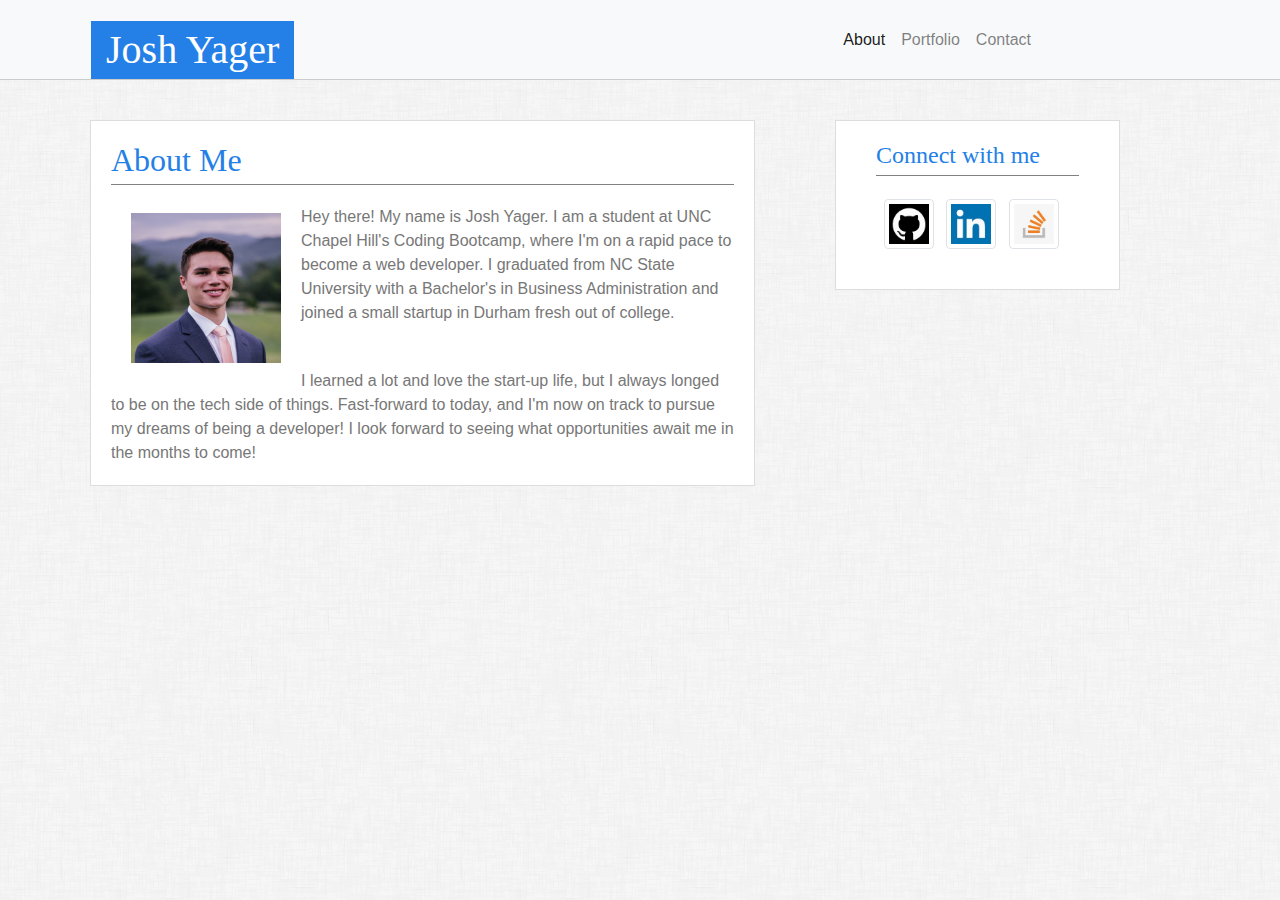
<file: index.html>
<!DOCTYPE html>
<html lang="en-us">

    <head>
        <meta charset="UTF-8">
        <meta name="viewport" content="width=device-width, initial-scale=1, shrink-to-fit=no">

        <!-- Bootstrap CSS -->
        <link rel="stylesheet" href="https://maxcdn.bootstrapcdn.com/bootstrap/4.0.0/css/bootstrap.min.css" integrity="sha384-Gn5384xqQ1aoWXA+058RXPxPg6fy4IWvTNh0E263XmFcJlSAwiGgFAW/dAiS6JXm" crossorigin="anonymous">
        <link rel="stylesheet" type="text/css" href="assets/css/style.css">

        <title>Josh Yager Portfolio</title>

        <script>
            $('#myModal').on('shown.bs.modal', function () {
                $('#myInput').trigger('focus')
            })
        </script>
    </head>

    <body>

       <!-- Navigation -->
       <nav class="navbar navbar-expand-lg navbar-light bg-light">
        <a class="navbar-brand custom" href="#"><h1>Josh Yager</h1></a>
        <button class="navbar-toggler" type="button" data-toggle="collapse" data-target="#navbarSupportedContent" aria-controls="navbarSupportedContent" aria-expanded="false" aria-label="Toggle navigation">
            <span class="navbar-toggler-icon"></span>
        </button>
        
        <div class="collapse navbar-collapse justify-content-between" id="navbarSupportedContent">
            <ul class="navbar-nav ml-auto justify-content-end">
            <li class="nav-item active">
                <a class="nav-link" href="index.html">About<span class="sr-only">(current)</span></a>
            </li>
            <li class="nav-item">
                <a class="nav-link" href="portfolio.html">Portfolio</a>
            </li>
            <li class="nav-item">
                <a class="nav-link" href="contact.html">Contact</a>
            </li>
            </ul>
        </div>
        </nav>
                
        <!-- Body Content -->
        <div class="container">


            <div class="row">


                <div class="maincontent col-md-7 col-sm-12">
                    <h2 class="contentH1">About Me</h2>
                    <img class="profilePhoto" src="./assets/images/profile.jpg" alt="Profile photo of Josh Yager">
                    <p>Hey there! My name is Josh Yager. I am a student at UNC Chapel Hill's Coding Bootcamp, where I'm on a rapid pace to become a web developer. I graduated from NC State University with a Bachelor's in Business Administration and joined a small startup in Durham fresh out of college.</p>
                    <br>
                    <p>I learned a lot and love the start-up life, but I always longed to be on the tech side of things. Fast-forward to today, and I'm now on track to pursue my dreams of being a developer! I look forward to seeing what opportunities await me in the months to come!</p>
                </div>

                <div class="sidebar col-md-3 col-sm-12">
                    <h4 class="contentH1">Connect with me</h4>
                    <a href="https://github.com/jmyager"><img class="socialIcon img-thumbnail" src="./assets/images/github_logo.jpg" alt="github icon"></a>
                    <a href="https://www.linkedin.com/in/jmyager/"><img class="socialIcon img-thumbnail" src="./assets/images/linkedin_logo.jpg" alt="linkedin icon"></a>
                    <a href="https://stackoverflow.com/users/9263289/josh-yager?tab=profile"><img class="socialIcon img-thumbnail" src="./assets/images/stack_overflow_logo.jpg" alt="stack overflow icon"></a>
                </div>


            </div>


        </div>


        <!-- Optional JavaScript -->
        <!-- jQuery first, then Popper.js, then Bootstrap JS -->
        <script src="https://code.jquery.com/jquery-3.2.1.slim.min.js" integrity="sha384-KJ3o2DKtIkvYIK3UENzmM7KCkRr/rE9/Qpg6aAZGJwFDMVNA/GpGFF93hXpG5KkN" crossorigin="anonymous"></script>
        <script src="https://cdnjs.cloudflare.com/ajax/libs/popper.js/1.12.9/umd/popper.min.js" integrity="sha384-ApNbgh9B+Y1QKtv3Rn7W3mgPxhU9K/ScQsAP7hUibX39j7fakFPskvXusvfa0b4Q" crossorigin="anonymous"></script>
        <script src="https://maxcdn.bootstrapcdn.com/bootstrap/4.0.0/js/bootstrap.min.js" integrity="sha384-JZR6Spejh4U02d8jOt6vLEHfe/JQGiRRSQQxSfFWpi1MquVdAyjUar5+76PVCmYl" crossorigin="anonymous"></script>

    </body>

</html>
</file>
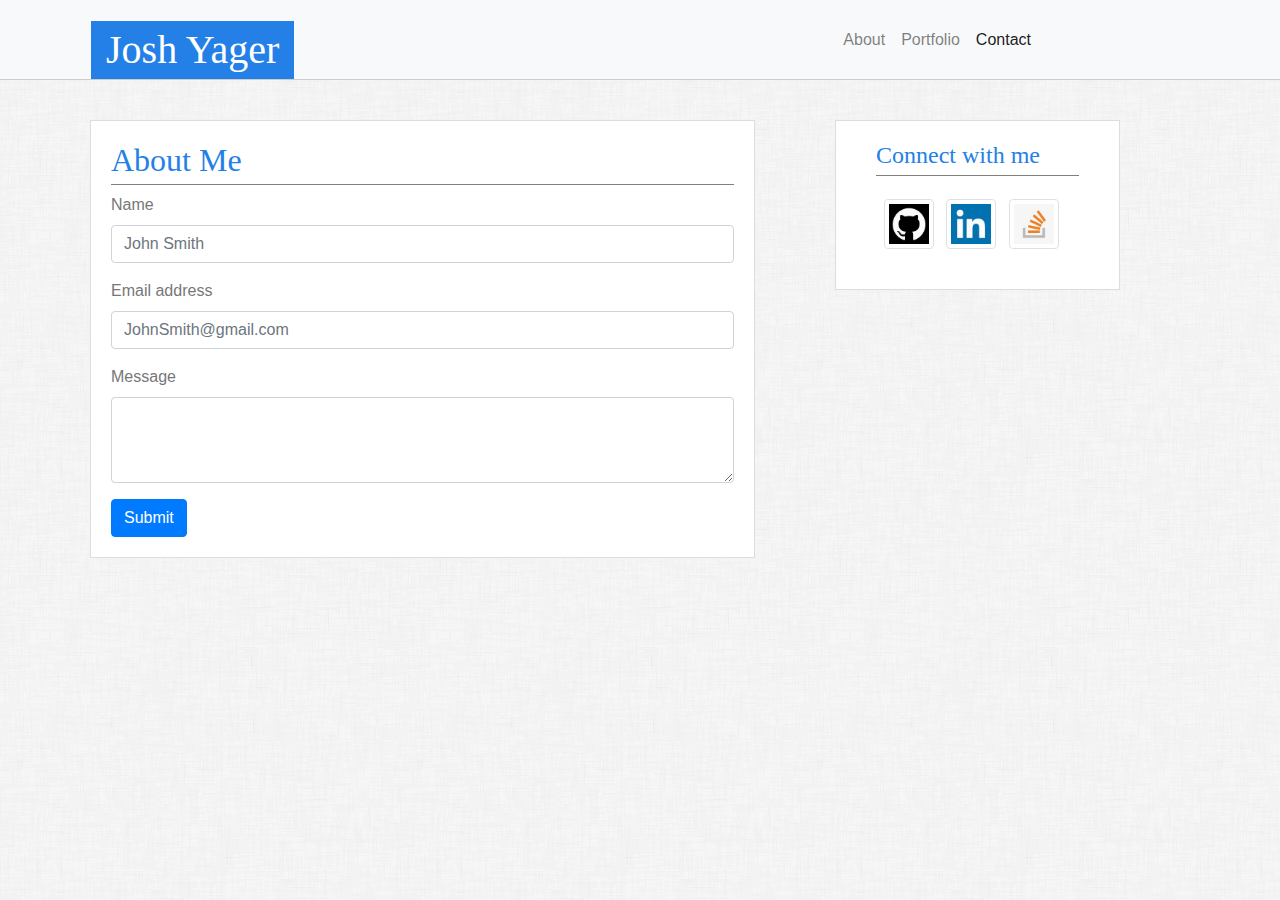
<file: Contact.html>
<!DOCTYPE html>
<html lang="en-us">

    <head>
        <meta charset="UTF-8">
        <meta name="viewport" content="width=device-width, initial-scale=1, shrink-to-fit=no">

        <!-- Bootstrap CSS -->
        <link rel="stylesheet" href="https://maxcdn.bootstrapcdn.com/bootstrap/4.0.0/css/bootstrap.min.css" integrity="sha384-Gn5384xqQ1aoWXA+058RXPxPg6fy4IWvTNh0E263XmFcJlSAwiGgFAW/dAiS6JXm" crossorigin="anonymous">
        <link rel="stylesheet" type="text/css" href="assets/css/style.css">

        <title>Josh Yager Portfolio</title>

        <script>
            $('#myModal').on('shown.bs.modal', function () {
                $('#myInput').trigger('focus')
            })
        </script>
    </head>

    <body>

       <!-- Navigation -->
       <nav class="navbar navbar-expand-lg navbar-light bg-light">
        <a class="navbar-brand custom" href="#"><h1>Josh Yager</h1></a>
        <button class="navbar-toggler" type="button" data-toggle="collapse" data-target="#navbarSupportedContent" aria-controls="navbarSupportedContent" aria-expanded="false" aria-label="Toggle navigation">
            <span class="navbar-toggler-icon"></span>
        </button>
        
        <div class="collapse navbar-collapse justify-content-between" id="navbarSupportedContent">
            <ul class="navbar-nav ml-auto justify-content-end">
            <li class="nav-item">
                <a class="nav-link" href="index.html">About</a>
            </li>
            <li class="nav-item">
                <a class="nav-link" href="portfolio.html">Portfolio</a>
            </li>
            <li class="nav-item active">
                <a class="nav-link" href="contact.html">Contact<span class="sr-only">(current)</span></a>
            </li>
            </ul>
        </div>
        </nav>
                
        <!-- Body Content -->
        <div class="container">


            <div class="row">


                <div class="maincontent col-md-7 col-sm-12">
                    <h2 class="contentH1">About Me</h2>
                    <form>
                        <div class="form-group">
                            <label for="exampleInputEmail1">Name</label>
                            <input type="name" class="form-control" id="exampleInputName1" placeholder="John Smith">
                        </div>
                        <div class="form-group">
                            <label for="exampleFormControlInput1">Email address</label>
                            <input type="email" class="form-control" id="exampleFormControlInput1" placeholder="JohnSmith@gmail.com">
                        </div>
                        <div class="form-group">
                                <label for="exampleFormControlTextarea1">Message</label>
                                <textarea class="form-control" id="exampleFormControlTextarea1" rows="3"></textarea>
                        </div>
                        <button type="submit" class="btn btn-primary">Submit</button>
                    </form>
                </div>

                <div class="sidebar col-md-3 col-sm-12">
                    <h4 class="contentH1">Connect with me</h4>
                    <a href="https://github.com/jmyager"><img class="socialIcon img-thumbnail" src="./assets/images/github_logo.jpg" alt="github icon"></a>
                    <a href="https://www.linkedin.com/in/jmyager/"><img class="socialIcon img-thumbnail" src="./assets/images/linkedin_logo.jpg" alt="linkedin icon"></a>
                    <a href="https://stackoverflow.com/users/9263289/josh-yager?tab=profile"><img class="socialIcon img-thumbnail" src="./assets/images/stack_overflow_logo.jpg" alt="stack overflow icon"></a>
                </div>


            </div>


        </div>


        <!-- Optional JavaScript -->
        <!-- jQuery first, then Popper.js, then Bootstrap JS -->
        <script src="https://code.jquery.com/jquery-3.2.1.slim.min.js" integrity="sha384-KJ3o2DKtIkvYIK3UENzmM7KCkRr/rE9/Qpg6aAZGJwFDMVNA/GpGFF93hXpG5KkN" crossorigin="anonymous"></script>
        <script src="https://cdnjs.cloudflare.com/ajax/libs/popper.js/1.12.9/umd/popper.min.js" integrity="sha384-ApNbgh9B+Y1QKtv3Rn7W3mgPxhU9K/ScQsAP7hUibX39j7fakFPskvXusvfa0b4Q" crossorigin="anonymous"></script>
        <script src="https://maxcdn.bootstrapcdn.com/bootstrap/4.0.0/js/bootstrap.min.js" integrity="sha384-JZR6Spejh4U02d8jOt6vLEHfe/JQGiRRSQQxSfFWpi1MquVdAyjUar5+76PVCmYl" crossorigin="anonymous"></script>

    </body>

</html>
</file>
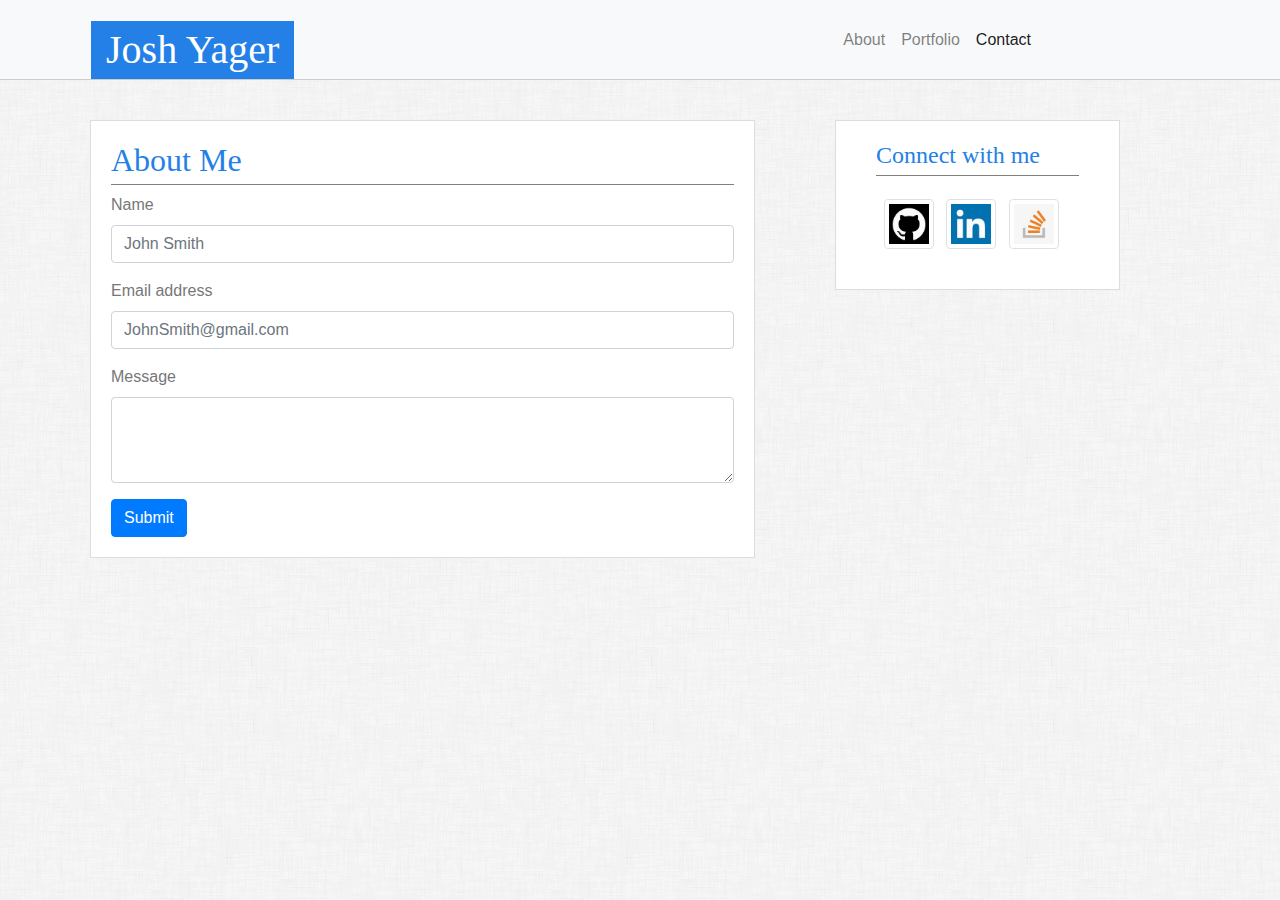
<file: contact.html>
<!DOCTYPE html>
<html lang="en-us">

    <head>
        <meta charset="UTF-8">
        <meta name="viewport" content="width=device-width, initial-scale=1, shrink-to-fit=no">

        <!-- Bootstrap CSS -->
        <link rel="stylesheet" href="https://maxcdn.bootstrapcdn.com/bootstrap/4.0.0/css/bootstrap.min.css" integrity="sha384-Gn5384xqQ1aoWXA+058RXPxPg6fy4IWvTNh0E263XmFcJlSAwiGgFAW/dAiS6JXm" crossorigin="anonymous">
        <link rel="stylesheet" type="text/css" href="assets/css/style.css">

        <title>Josh Yager Portfolio</title>

        <script>
            $('#myModal').on('shown.bs.modal', function () {
                $('#myInput').trigger('focus')
            })
        </script>
    </head>

    <body>

       <!-- Navigation -->
       <nav class="navbar navbar-expand-lg navbar-light bg-light">
        <a class="navbar-brand custom" href="#"><h1>Josh Yager</h1></a>
        <button class="navbar-toggler" type="button" data-toggle="collapse" data-target="#navbarSupportedContent" aria-controls="navbarSupportedContent" aria-expanded="false" aria-label="Toggle navigation">
            <span class="navbar-toggler-icon"></span>
        </button>
        
        <div class="collapse navbar-collapse justify-content-between" id="navbarSupportedContent">
            <ul class="navbar-nav ml-auto justify-content-end">
            <li class="nav-item">
                <a class="nav-link" href="index.html">About</a>
            </li>
            <li class="nav-item">
                <a class="nav-link" href="portfolio.html">Portfolio</a>
            </li>
            <li class="nav-item active">
                <a class="nav-link" href="contact.html">Contact<span class="sr-only">(current)</span></a>
            </li>
            </ul>
        </div>
        </nav>
                
        <!-- Body Content -->
        <div class="container">


            <div class="row">


                <div class="maincontent col-md-7 col-sm-12">
                    <h2 class="contentH1">About Me</h2>
                    <form>
                        <div class="form-group">
                            <label for="exampleInputEmail1">Name</label>
                            <input type="name" class="form-control" id="exampleInputName1" placeholder="John Smith">
                        </div>
                        <div class="form-group">
                            <label for="exampleFormControlInput1">Email address</label>
                            <input type="email" class="form-control" id="exampleFormControlInput1" placeholder="JohnSmith@gmail.com">
                        </div>
                        <div class="form-group">
                                <label for="exampleFormControlTextarea1">Message</label>
                                <textarea class="form-control" id="exampleFormControlTextarea1" rows="3"></textarea>
                        </div>
                        <button type="submit" class="btn btn-primary">Submit</button>
                    </form>
                </div>

                <div class="sidebar col-md-3 col-sm-12">
                    <h4 class="contentH1">Connect with me</h4>
                    <a href="https://github.com/jmyager"><img class="socialIcon img-thumbnail" src="./assets/images/github_logo.jpg" alt="github icon"></a>
                    <a href="https://www.linkedin.com/in/jmyager/"><img class="socialIcon img-thumbnail" src="./assets/images/linkedin_logo.jpg" alt="linkedin icon"></a>
                    <a href="https://stackoverflow.com/users/9263289/josh-yager?tab=profile"><img class="socialIcon img-thumbnail" src="./assets/images/stack_overflow_logo.jpg" alt="stack overflow icon"></a>
                </div>


            </div>


        </div>


        <!-- Optional JavaScript -->
        <!-- jQuery first, then Popper.js, then Bootstrap JS -->
        <script src="https://code.jquery.com/jquery-3.2.1.slim.min.js" integrity="sha384-KJ3o2DKtIkvYIK3UENzmM7KCkRr/rE9/Qpg6aAZGJwFDMVNA/GpGFF93hXpG5KkN" crossorigin="anonymous"></script>
        <script src="https://cdnjs.cloudflare.com/ajax/libs/popper.js/1.12.9/umd/popper.min.js" integrity="sha384-ApNbgh9B+Y1QKtv3Rn7W3mgPxhU9K/ScQsAP7hUibX39j7fakFPskvXusvfa0b4Q" crossorigin="anonymous"></script>
        <script src="https://maxcdn.bootstrapcdn.com/bootstrap/4.0.0/js/bootstrap.min.js" integrity="sha384-JZR6Spejh4U02d8jOt6vLEHfe/JQGiRRSQQxSfFWpi1MquVdAyjUar5+76PVCmYl" crossorigin="anonymous"></script>

    </body>

</html>
</file>
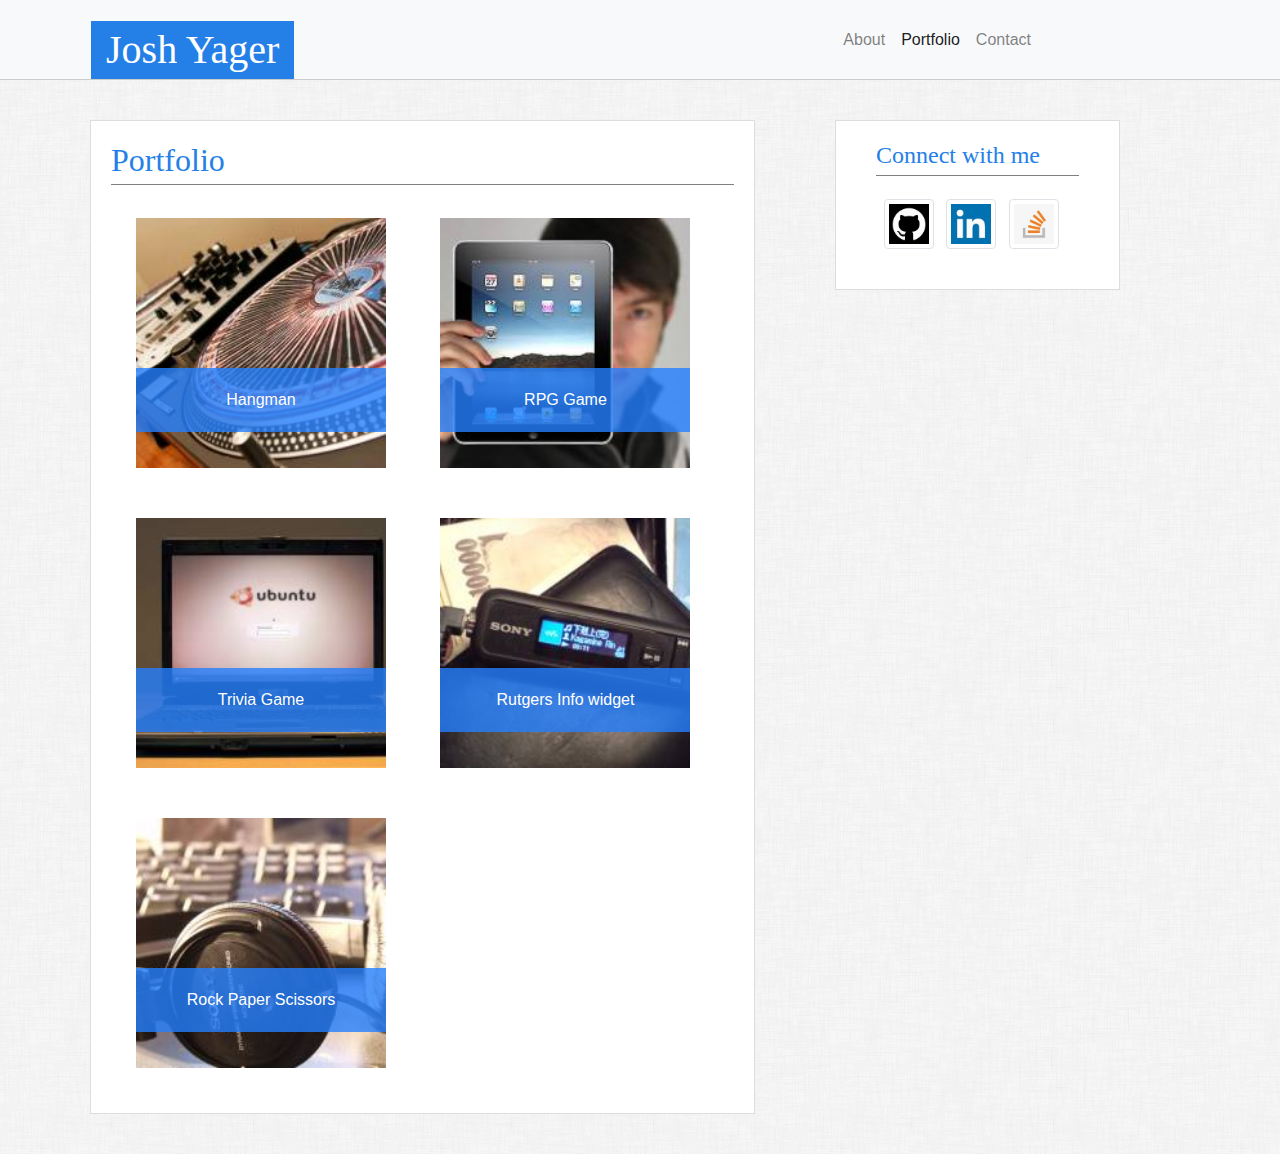
<file: Portfolio.html>
<!DOCTYPE html>
<html lang="en-us">

    <head>
        <meta charset="UTF-8">
        <meta name="viewport" content="width=device-width, initial-scale=1, shrink-to-fit=no">

        <!-- Bootstrap CSS -->
        <link rel="stylesheet" href="https://maxcdn.bootstrapcdn.com/bootstrap/4.0.0/css/bootstrap.min.css" integrity="sha384-Gn5384xqQ1aoWXA+058RXPxPg6fy4IWvTNh0E263XmFcJlSAwiGgFAW/dAiS6JXm" crossorigin="anonymous">
        <link rel="stylesheet" type="text/css" href="assets/css/style.css">

        <title>Josh Yager Portfolio</title>

        <script>
            $('#myModal').on('shown.bs.modal', function () {
                $('#myInput').trigger('focus')
            })
        </script>
    </head>

    <body>

       <!-- Navigation -->
       <nav class="navbar navbar-expand-lg navbar-light bg-light">
        <a class="navbar-brand custom" href="#"><h1>Josh Yager</h1></a>
        <button class="navbar-toggler" type="button" data-toggle="collapse" data-target="#navbarSupportedContent" aria-controls="navbarSupportedContent" aria-expanded="false" aria-label="Toggle navigation">
            <span class="navbar-toggler-icon"></span>
        </button>
        
        <div class="collapse navbar-collapse justify-content-between" id="navbarSupportedContent">
            <ul class="navbar-nav ml-auto justify-content-end">
            <li class="nav-item">
                <a class="nav-link" href="index.html">About</a>
            </li>
            <li class="nav-item active">
                <a class="nav-link" href="portfolio.html">Portfolio<span class="sr-only">(current)</span></a>
            </li>
            <li class="nav-item">
                <a class="nav-link" href="contact.html">Contact</a>
            </li>
            </ul>
        </div>
        </nav>
                
        <!-- Body Content -->
        <div class="container">


            <div class="row">

                <div class ="portfolioContent col-md-7 col-sm-12">
                    <h2 class="contentH1">Portfolio</h2>
                    <a class="portfolio_link" href="#">
                        <img class="portfolio_thumb" src="./assets/images/hangman.jpg" alt="Portfolio image of hangman project">
                        <p class="thumb_banner">Hangman</p>
                    </a>
        
                    <a class="portfolio_link" href="#">
                            <img class="portfolio_thumb" src="./assets/images/rpg_game.jpg" alt="Portfolio image of rpg game project">
                            <p class="thumb_banner">RPG Game</p>
                    </a>
                    <a class="portfolio_link" href="#">
                            <img class="portfolio_thumb" src="./assets/images/trivia_game.jpg" alt="Portfolio image of trivia game project">
                            <p class="thumb_banner">Trivia Game</p>
                    </a>
                    <a class="portfolio_link" href="#">
                            <img class="portfolio_thumb" src="./assets/images/rutgers_info_widget.jpg" alt="Portfolio image of rutgers info widget project">
                            <p class="thumb_banner">Rutgers Info widget</p>
                    </a>
                    <a class="portfolio_link" href="#">
                            <img class="portfolio_thumb" src="./assets/images/rock_paper_scissors.jpg" alt="Portfolio image of rock paper scissors project">
                            <p class="thumb_banner">Rock Paper Scissors</p>
                    </a>
                </div>

            

                <div class="sidebar col-md-3 col-sm-12">
                    <h4 class="contentH1">Connect with me</h4>
                    <a href="https://github.com/jmyager"><img class="socialIcon img-thumbnail" src="./assets/images/github_logo.jpg" alt="github icon"></a>
                    <a href="https://www.linkedin.com/in/jmyager/"><img class="socialIcon img-thumbnail" src="./assets/images/linkedin_logo.jpg" alt="linkedin icon"></a>
                    <a href="https://stackoverflow.com/users/9263289/josh-yager?tab=profile"><img class="socialIcon img-thumbnail" src="./assets/images/stack_overflow_logo.jpg" alt="stack overflow icon"></a>
                </div>


            </div>


        </div>


        <!-- Optional JavaScript -->
        <!-- jQuery first, then Popper.js, then Bootstrap JS -->
        <script src="https://code.jquery.com/jquery-3.2.1.slim.min.js" integrity="sha384-KJ3o2DKtIkvYIK3UENzmM7KCkRr/rE9/Qpg6aAZGJwFDMVNA/GpGFF93hXpG5KkN" crossorigin="anonymous"></script>
        <script src="https://cdnjs.cloudflare.com/ajax/libs/popper.js/1.12.9/umd/popper.min.js" integrity="sha384-ApNbgh9B+Y1QKtv3Rn7W3mgPxhU9K/ScQsAP7hUibX39j7fakFPskvXusvfa0b4Q" crossorigin="anonymous"></script>
        <script src="https://maxcdn.bootstrapcdn.com/bootstrap/4.0.0/js/bootstrap.min.js" integrity="sha384-JZR6Spejh4U02d8jOt6vLEHfe/JQGiRRSQQxSfFWpi1MquVdAyjUar5+76PVCmYl" crossorigin="anonymous"></script>

    </body>

</html>
</file>
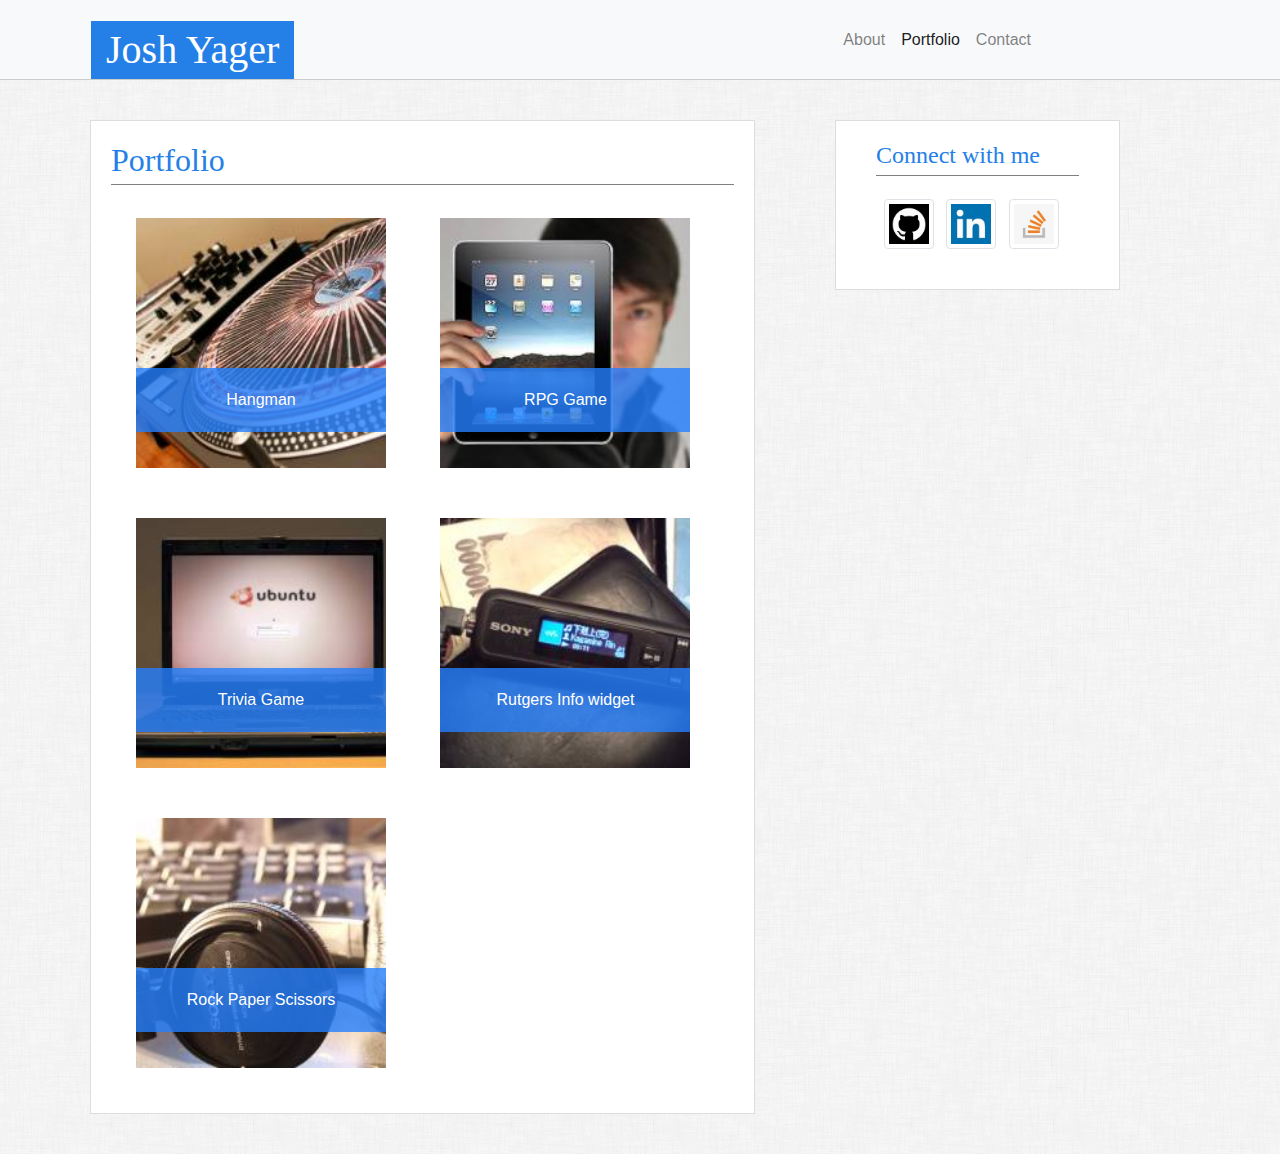
<file: portfolio.html>
<!DOCTYPE html>
<html lang="en-us">

    <head>
        <meta charset="UTF-8">
        <meta name="viewport" content="width=device-width, initial-scale=1, shrink-to-fit=no">

        <!-- Bootstrap CSS -->
        <link rel="stylesheet" href="https://maxcdn.bootstrapcdn.com/bootstrap/4.0.0/css/bootstrap.min.css" integrity="sha384-Gn5384xqQ1aoWXA+058RXPxPg6fy4IWvTNh0E263XmFcJlSAwiGgFAW/dAiS6JXm" crossorigin="anonymous">
        <link rel="stylesheet" type="text/css" href="assets/css/style.css">

        <title>Josh Yager Portfolio</title>

        <script>
            $('#myModal').on('shown.bs.modal', function () {
                $('#myInput').trigger('focus')
            })
        </script>
    </head>

    <body>

       <!-- Navigation -->
       <nav class="navbar navbar-expand-lg navbar-light bg-light">
        <a class="navbar-brand custom" href="#"><h1>Josh Yager</h1></a>
        <button class="navbar-toggler" type="button" data-toggle="collapse" data-target="#navbarSupportedContent" aria-controls="navbarSupportedContent" aria-expanded="false" aria-label="Toggle navigation">
            <span class="navbar-toggler-icon"></span>
        </button>
        
        <div class="collapse navbar-collapse justify-content-between" id="navbarSupportedContent">
            <ul class="navbar-nav ml-auto justify-content-end">
            <li class="nav-item">
                <a class="nav-link" href="index.html">About</a>
            </li>
            <li class="nav-item active">
                <a class="nav-link" href="portfolio.html">Portfolio<span class="sr-only">(current)</span></a>
            </li>
            <li class="nav-item">
                <a class="nav-link" href="contact.html">Contact</a>
            </li>
            </ul>
        </div>
        </nav>
                
        <!-- Body Content -->
        <div class="container">


            <div class="row">

                <div class ="portfolioContent col-md-7 col-sm-12">
                    <h2 class="contentH1">Portfolio</h2>
                    <a class="portfolio_link" href="#">
                        <img class="portfolio_thumb" src="./assets/images/hangman.jpg" alt="Portfolio image of hangman project">
                        <p class="thumb_banner">Hangman</p>
                    </a>
        
                    <a class="portfolio_link" href="#">
                            <img class="portfolio_thumb" src="./assets/images/rpg_game.jpg" alt="Portfolio image of rpg game project">
                            <p class="thumb_banner">RPG Game</p>
                    </a>
                    <a class="portfolio_link" href="#">
                            <img class="portfolio_thumb" src="./assets/images/trivia_game.jpg" alt="Portfolio image of trivia game project">
                            <p class="thumb_banner">Trivia Game</p>
                    </a>
                    <a class="portfolio_link" href="#">
                            <img class="portfolio_thumb" src="./assets/images/rutgers_info_widget.jpg" alt="Portfolio image of rutgers info widget project">
                            <p class="thumb_banner">Rutgers Info widget</p>
                    </a>
                    <a class="portfolio_link" href="#">
                            <img class="portfolio_thumb" src="./assets/images/rock_paper_scissors.jpg" alt="Portfolio image of rock paper scissors project">
                            <p class="thumb_banner">Rock Paper Scissors</p>
                    </a>
                </div>

            

                <div class="sidebar col-md-3 col-sm-12">
                    <h4 class="contentH1">Connect with me</h4>
                    <a href="https://github.com/jmyager"><img class="socialIcon img-thumbnail" src="./assets/images/github_logo.jpg" alt="github icon"></a>
                    <a href="https://www.linkedin.com/in/jmyager/"><img class="socialIcon img-thumbnail" src="./assets/images/linkedin_logo.jpg" alt="linkedin icon"></a>
                    <a href="https://stackoverflow.com/users/9263289/josh-yager?tab=profile"><img class="socialIcon img-thumbnail" src="./assets/images/stack_overflow_logo.jpg" alt="stack overflow icon"></a>
                </div>


            </div>


        </div>


        <!-- Optional JavaScript -->
        <!-- jQuery first, then Popper.js, then Bootstrap JS -->
        <script src="https://code.jquery.com/jquery-3.2.1.slim.min.js" integrity="sha384-KJ3o2DKtIkvYIK3UENzmM7KCkRr/rE9/Qpg6aAZGJwFDMVNA/GpGFF93hXpG5KkN" crossorigin="anonymous"></script>
        <script src="https://cdnjs.cloudflare.com/ajax/libs/popper.js/1.12.9/umd/popper.min.js" integrity="sha384-ApNbgh9B+Y1QKtv3Rn7W3mgPxhU9K/ScQsAP7hUibX39j7fakFPskvXusvfa0b4Q" crossorigin="anonymous"></script>
        <script src="https://maxcdn.bootstrapcdn.com/bootstrap/4.0.0/js/bootstrap.min.js" integrity="sha384-JZR6Spejh4U02d8jOt6vLEHfe/JQGiRRSQQxSfFWpi1MquVdAyjUar5+76PVCmYl" crossorigin="anonymous"></script>

    </body>

</html>
</file>
<file: assets/css/style.css>
body {
    background: url("../images/background.png");
    background-color: gray;
    font-family: 'Arial', 'Helvetica Neue', Helvetica, sans-serif;
    color: #777777;
}

h2, h4 {
    font-family: 'Georgia', Times, Times New Roman, serif;
    color: #247fe7;
}

h1 {
    font-family: 'Georgia', Times, Times New Roman, serif;
    margin-bottom: 0;
}

p {
    margin: 20px 0px 0px 0px;
    padding: 0;
}

img {
    display: inline-block;
}


/* Navigation */

.navbar-nav {
    float: right;
    margin-right: 225px;
}

.navbar {
    height: 80px;
    border-bottom: solid 1px #cccccc;
}

.navbar-brand.custom {
    position: absolute;
    margin-left: 75px;
    text-decoration: none;
    color: white;
    background-color: #247fe7;
    padding: 5px 15px 5px 15px;
    top:26%;
}

.navbar-brand a{
    text-decoration: none;
    color: white;
}


/* Main Page Content */

.contentH1 {
    border-bottom: 1px solid gray;
    padding-bottom: 5px;
}

.maincontent {
    height: auto;
    padding: 20px;
    margin: 40px 20px;
    border: 1px solid #dddddd;
    background-color: #ffffff;
}

.profilePhoto {
    float: left;
    height: 150px;
    width: 150px;
    margin: 20px;
}


/* Sidebar */

.sidebar {
    border: 1px solid #dddddd;
    margin: 40px 60px;
    padding: 20px 40px 20px 40px;
    width: auto;
    height: 170px;
    background-color: white;
}

.socialIcon {
    height: 50px;
    width: 50px;
    margin-left: 8px;
    margin-top: 15px;
    display: inline-block;
}

.socialIcon:hover {
    margin-top: 5px;
}


/* Portfolio Page */

.portfolioContent {
    height: autopx;
    padding: 20px;
    margin: 40px 20px;
    border: 1px solid #dddddd;
    background-color: #ffffff;
}

.portfolio_thumb {
    display: inline-block;
    width: 250px;
    height: 250px;
    margin: 25px;
    box-sizing: border-box;
}

.portfolio_link {
    position: relative;
    display: inline-block;
}

.thumb_banner {
    position: absolute;
    color: white;
    background-color: rgba(36,127,321,0.8);
    padding: 20px 10px;
    width: 250px;
    margin: 25px;
    top: 50%;
    box-sizing: border-box;
    text-align: center;
}
</file>
